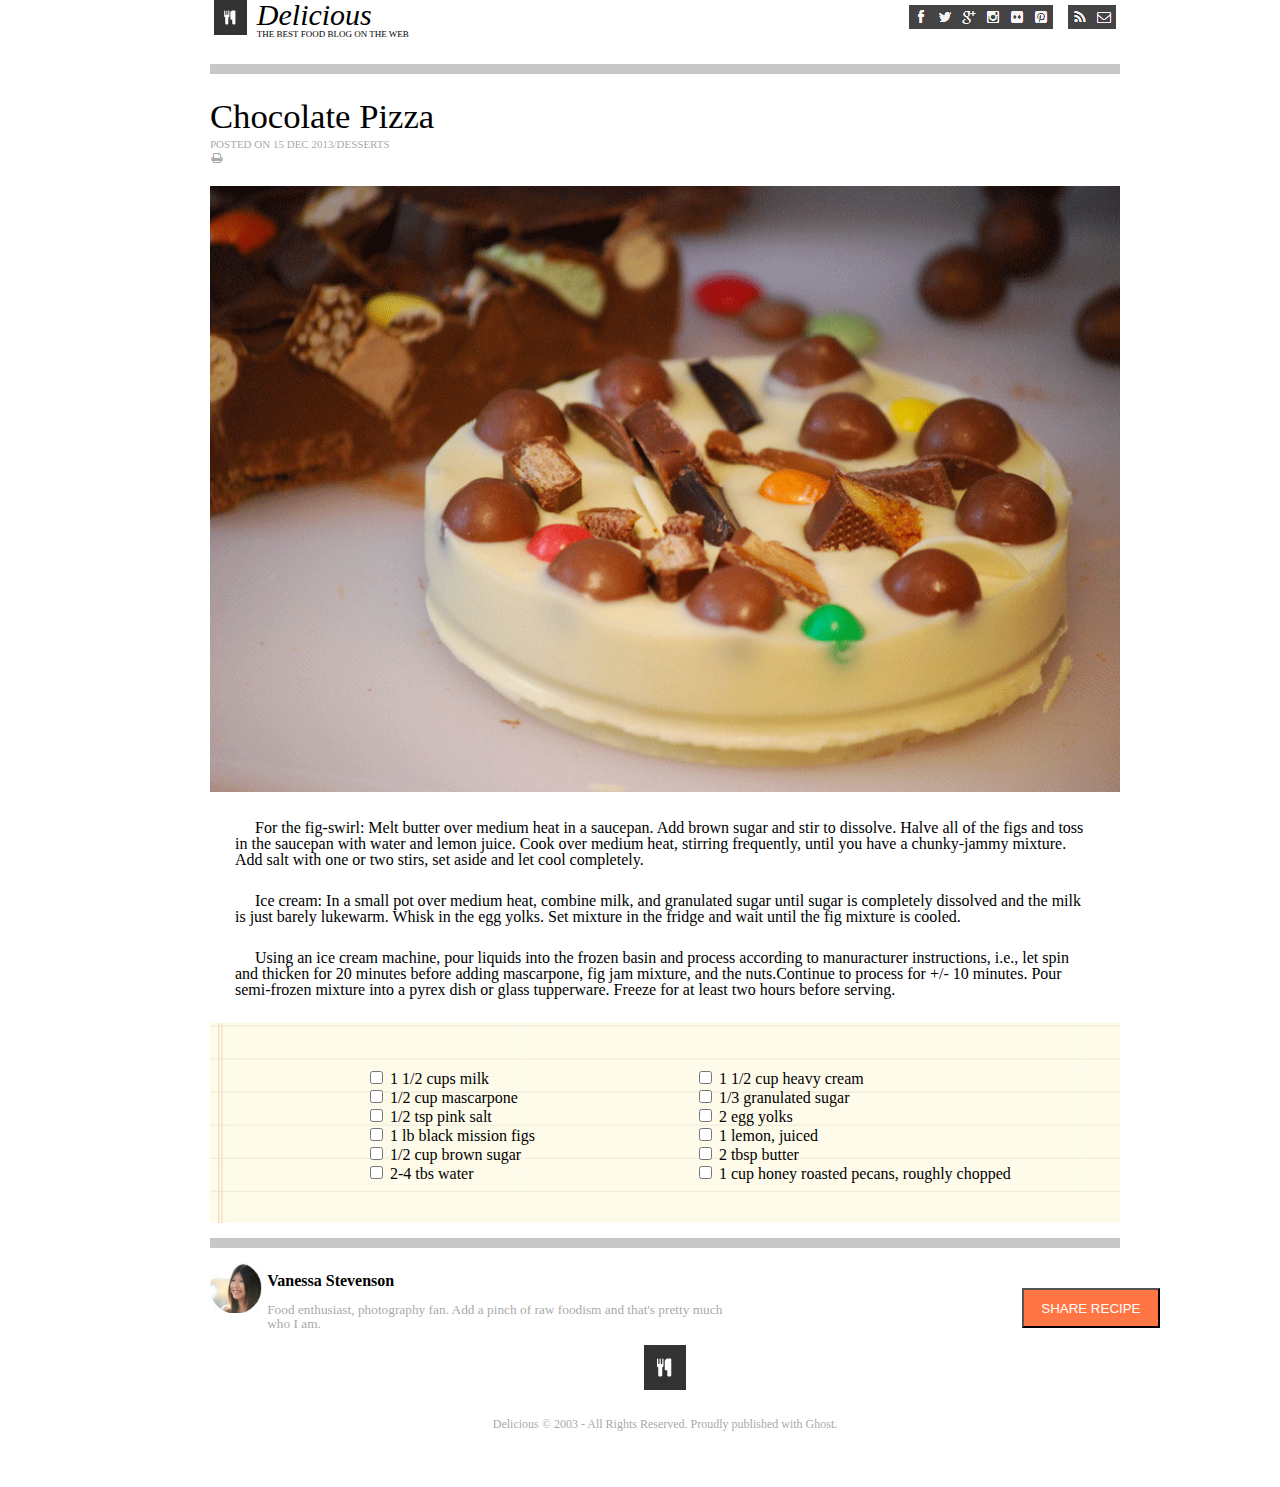
<file: index.html>
<!DOCTYPE html>
<html lang="en">
<head>
  <meta charset="UTF-8">
  <meta name="viewport" content="width=device-width, initial-scale=1">

  <title>Chocolate Pizza</title>
  <link rel="stylesheet" href="css/reset.css">
  <link rel="stylesheet" href="css/style.css">
</head>
<body>
  <header>
    <img src="img/logo.png" height="35px">
    <div id="headerdiv">    <h2 id="headerh2">Delicious</h2>
      <p id="headerp">THE BEST FOOD BLOG ON THE WEB</p></div>
    
    <ul id ="sociallist">
      <li><img src="img/fb-icon.png"></li>
      <li><img src="img/twit-icon.png" ></li>
      <li><img src="img/gp-icon.png" ></li>
      <li><img src="img/insta-icon.png"></li>
      <li><img src="img/flic-icon.png"></li>
      <li><img src="img/pint-icon.png"></li>
    </ul>
    <ul id="sharelist">
      <li><img src="img/rss-icon.png"></li>
      <li><img src="img/mail-icon.png"></li>
    </ul>
  </header>
  <div id="grey"> </div>
    <main>
      <h1>Chocolate Pizza</h1>
      <div>
        <section id="date">POSTED ON 15 DEC 2013/DESSERTS</section>
        <img src="img/print-icon.png" id="printlogo">
      </div>
      <img src="img/choco-pizza.png" id="hero" >
      <p>&nbsp;&nbsp;&nbsp;&nbsp;&nbsp;For the fig-swirl: Melt butter over medium heat in a saucepan. Add brown sugar and stir to dissolve. Halve all of the figs and toss in the saucepan with water and lemon juice. Cook over medium heat, stirring frequently, until you have a chunky-jammy mixture. Add salt with one or two stirs, set aside and let cool completely.</p>
  
      <p>&nbsp;&nbsp;&nbsp;&nbsp;&nbsp;Ice cream: In a small pot over medium heat, combine milk, and granulated sugar until sugar is completely dissolved and the milk is just barely lukewarm. Whisk in the egg yolks. Set mixture in the fridge and wait until the fig mixture is cooled.</p>
  
      <p>&nbsp;&nbsp;&nbsp;&nbsp;&nbsp;Using an ice cream machine, pour liquids into the frozen basin and process according to manuracturer instructions, i.e., let spin and thicken for 20 minutes before adding mascarpone, fig jam mixture, and the nuts.Continue to process for +/- 10 minutes. Pour semi-frozen mixture into a pyrex dish or glass tupperware. Freeze for at least two hours before serving.</p>

      <form>
        <fieldset>
          <ul>
            <li>
              <input type="checkbox" name="1">
              <label for="1">
                1 1/2 cups milk
              </label>
            </li>
          
            <li>
              <input type="checkbox" name="2">
              <label for="2">
                1/2 cup mascarpone
              </label>          
            </li>
          
            <li>
              <input type="checkbox" name="3">
              <label for="3">
                1/2 tsp pink salt
              </label>          
            </li>
          
            <li>
              <input type="checkbox" name="4">
              <label for="4">
                1 lb black mission figs
              </label>          
            </li>
          
            <li>
              <input type="checkbox" name="5">
              <label for="5">
                1/2 cup brown sugar
              </label>          
            </li>
          
            <li>
              <input type="checkbox" name="6">
              <label for="6">
                2-4 tbs water
              </label>          
            </li>
        </ul>

        <ul>
          <li>
            <input type="checkbox" name="7">
            <label for="7">
              1 1/2 cup heavy cream
            </label>          
          </li>
          
          <li>
            <input type="checkbox" name="8">
            <label for="8">
              1/3 granulated sugar
            </label>          
          </li>
          
          <li>
            <input type="checkbox" name="9">
            <label for="9">
              2 egg yolks
            </label>          
          </li>
          
          <li>
            <input type="checkbox" name="10">
            <label for="10">
              1 lemon, juiced
            </label>          
          </li>
          
          <li>
            <input type="checkbox" name="11">
            <label for="11">
              2 tbsp butter
            </label>          
          </li>
          
          <li>
            <input type="checkbox" name="12">
            <label for="12">
              1 cup honey roasted pecans, roughly chopped
            </label>
          </li>
        </ul>
        </fieldset>
      </form>
      <div id="endgrey"> </div>
      <section id="endsection">
        <img src="img/van-pic.png">
        <div>
        <h3>Vanessa Stevenson</h3>
        <p id="pend">Food enthusiast, photography fan. Add a pinch of raw foodism and that's pretty much who I am.</p>
        </div>
        <button>SHARE RECIPE

      </section> 
        
      
      <footer>
        <img src="img/logo.png">
        <p id="footerp">Delicious © 2003 - All Rights Reserved. Proudly published with Ghost.</p>
      </footer>
    </main>
</body>
</html>
</file>
<file: css/style.css>
* {
  box-sizing: border-box;
  margin-left:50px;
}

#headerh2{
	font-size: 30px;
	font-style: italic;
}

#headerdiv{
  display:block;
	margin-left: 10px;
	margin-bottom: 25px;
}
#headerp {
	margin: 0;
	font-size: xx-small;
}
#hero{
  width:910px;
	margin-top: 20px;
}
header {
  display:flex;
  margin-left: 50px;
	justify-content: center;
	
}
body {
  width:960px;
	margin:auto;
}
#sociallist{
  margin-left: 500px;
	margin-top: 5px;

}
#sharelist {
  margin-left:15px;
	margin-top: 5px;
}
header ul {
  display: flex;
  flex-direction: row;
  justify-content: flex-end;
}
h1{
  font-size: 26pt;
  margin-top: 25px;
	margin-bottom:5px;
	font-family:fantasy;
}
#grey{
height: 10px;
background-color: rgb(75, 74, 74,.3);
width:910px;
margin-left: 50px;
}

#date {
	font-size: 11px;
	color: rgb(75, 74, 74,.5);

}
p {
  margin: 25px; 
}

input[type=checkbox]:checked + label {
  text-decoration: line-through;
} 

fieldset{
  background-image: url("/img/list-bg.png");
  background-position: center;
  background-size:auto;
  background-size: 960px;
  height: 200px;
}
fieldset ul {
	margin-left:110px;
  margin-top: 45px;
  display: inline-block;
  justify-content: center;
}


#endsection{
	height: 50px;
  width: 950px;
  display:flex;
  justify-content: left;
}

footer{
  text-align: center;
  padding: 2rem;
}



h3 {
	font-weight: bolder;
	margin-top: 10px;
	margin-left: 5px;
	height: 5px;
}

#pend{
	font-size: smaller;
	margin-left: 5px;
	color: rgb(75, 74, 74,.5);
}
button{
	background-color: rgba(255, 68, 0, 0.738);
	height: 40px;
	width: 150px;
	margin-top: 25px;
	margin-left: 265px;
	color: white;
}
#endgrey{
	height: 10px;
	background-color: rgb(75, 74, 74,.3);
	width:910px;
	margin-top: 15px;
	margin-bottom: 15px;
}
#footerp {
	color: rgb(75, 74, 74,.5);
	font-size: 12px;
	
}
</file>
